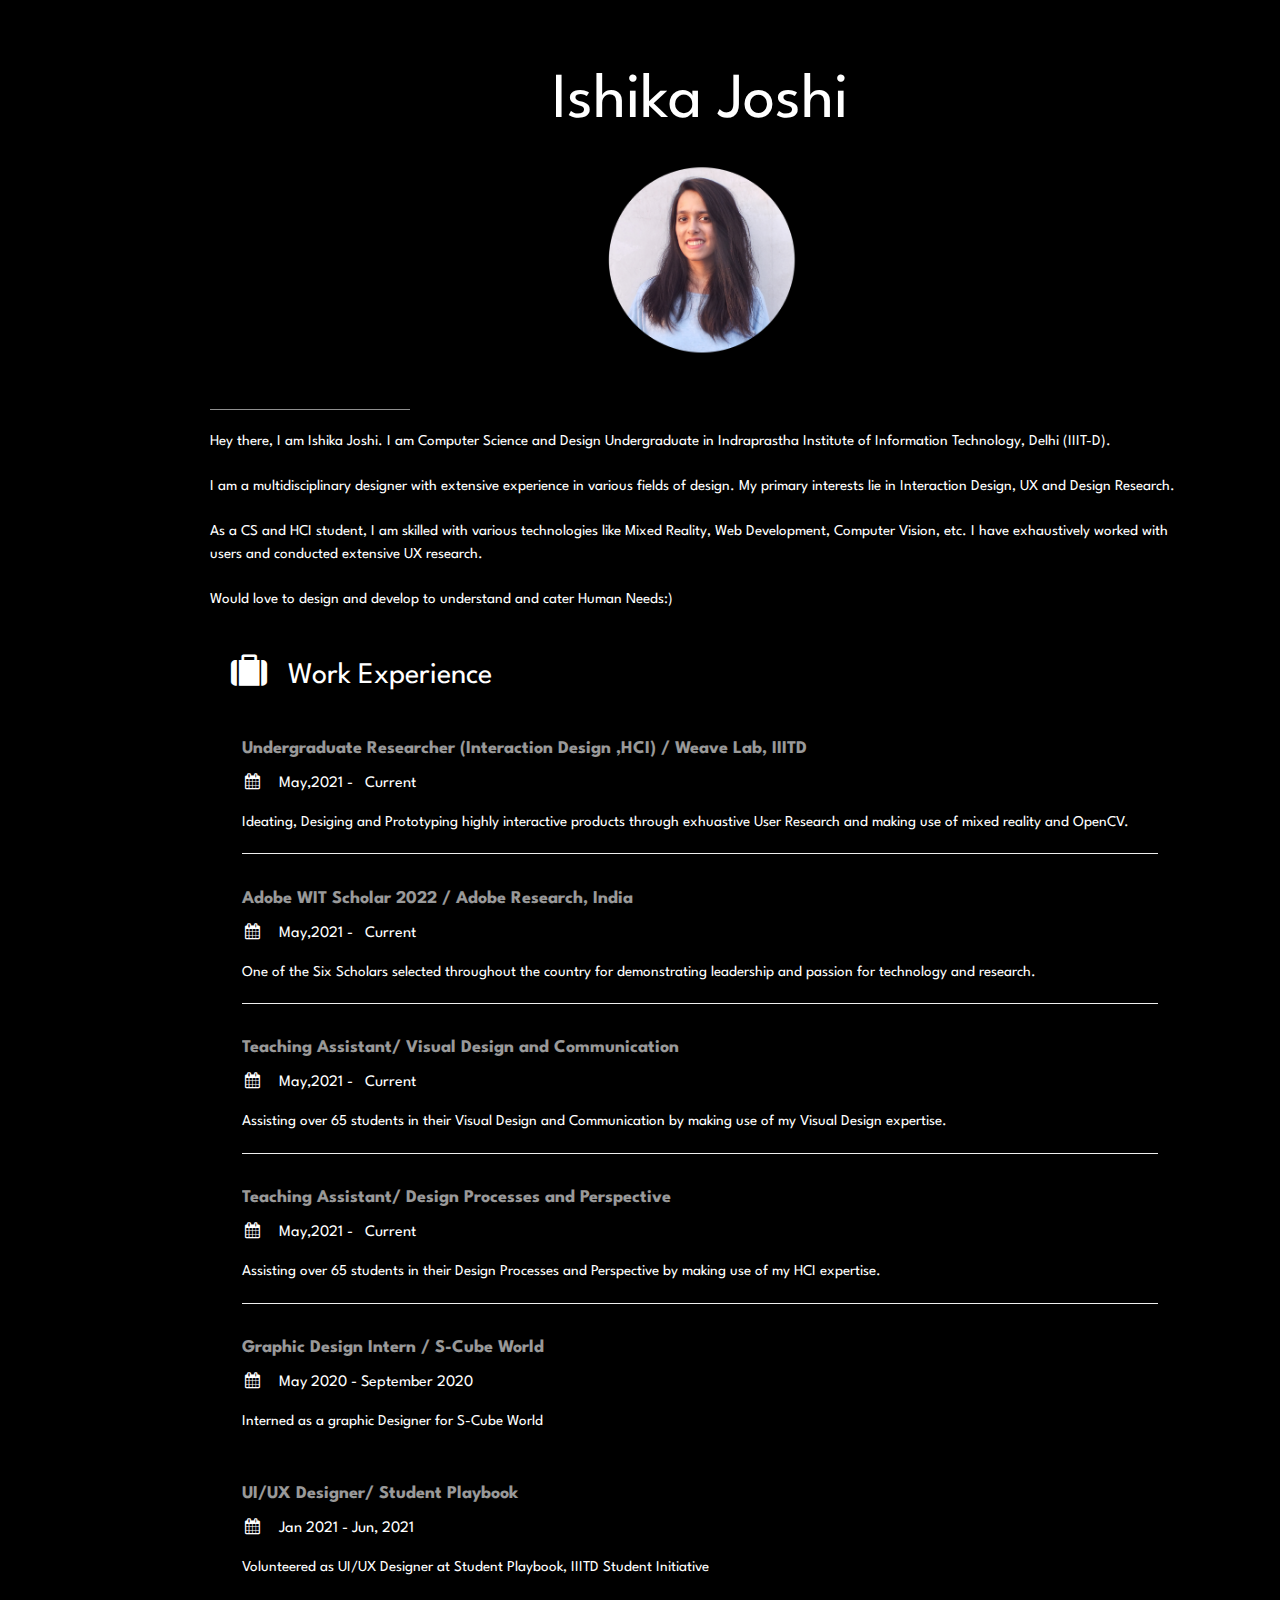
<file: ABOUT ME/index.html>
<!DOCTYPE html>
<html>
<title>Ishika Joshi</title>
<meta charset="UTF-8">
<meta name="viewport" content="width=device-width, initial-scale=1">
<link rel="stylesheet" href="https://www.w3schools.com/w3css/4/w3.css">
<link rel="stylesheet" href="https://fonts.googleapis.com/css?family=Montserrat">
<link href="https://fonts.googleapis.com/css2?family=Spartan:wght@300&display=swap" rel="stylesheet">
<link rel="stylesheet" href="https://cdnjs.cloudflare.com/ajax/libs/font-awesome/4.7.0/css/font-awesome.min.css">
<style>
body, h1,h2,h3,h4,h5,h6 {font-family: "Spartan", sans-serif}
.w3-row-padding img {margin-bottom: 12px}
/* Set the width of the sidebar to 120px */
.w3-sidebar {width: 120px;background: #222;}
/* Add a left margin to the "page content" that matches the width of the sidebar (120px) */
#main {margin-left: 120px}
/* Remove margins from "page content" on small screens */
@media only screen and (max-width: 600px) {#main {margin-left: 0}}
</style>
<body class="w3-black">

<!-- Icon Bar (Sidebar - hidden on small screens) -->


<!-- Page Content -->
<div class="w3-padding-large" id="main">
  <!-- Header/Home -->
  <header class="w3-container w3-padding-32 w3-center w3-black" id="home">
    <h1 class="w3-jumbo"><span class="w3-hide-small"></span> Ishika Joshi</h1>
    <img src="imgs/meh.png" alt="boy" class="w3-image" width="200" height="200">
  </header>

  <!-- About Section -->
  <div class="w3-content w3-justify w3-text-white w3-padding-62" id="about">
    <!-- <h2 class="w3-text-light-white" style="font-weight: bold;">My Name</h2> -->
    <hr style="width:200px" class="w3-opacity">
    <p style="text-align: left;">
      Hey there, I am Ishika Joshi. I am Computer Science and Design Undergraduate in Indraprastha Institute of Information Technology, Delhi (IIIT-D).<br><br> I am a multidisciplinary designer with extensive experience in various fields of design. My primary interests lie in Interaction Design, UX and Design Research. 
<br> <br> As a CS and HCI student, I am skilled with various technologies like Mixed Reality, Web Development, Computer Vision, etc. I have exhaustively worked with users and conducted extensive UX research.
<br> <br> Would love to design and develop to understand and cater Human Needs:)

    </p>

    <div class="w3-container w3-card w3-black w3-margin-bottom">
      <h2 class="w3-text-white w3-padding-16"><i class="fa fa-suitcase fa-fw w3-margin-right w3-xxlarge w3-text-"></i>Work Experience</h2>
      <div class="w3-container">
        <h5 class="w3-opacity"><b>Undergraduate Researcher (Interaction Design ,HCI) / Weave Lab, IIITD</b></h5>
        <h6 class="w3-text-"><i class="fa fa-calendar fa-fw w3-margin-right"></i>May,2021 - <span class="w3-tag w3- w3-round">Current</span></h6>
        <p>Ideating, Desiging and Prototyping highly interactive products through exhuastive User Research and making use of mixed reality and OpenCV. </p>
        <hr>
      </div>

      <div class="w3-container">
        <h5 class="w3-opacity"><b>Adobe WIT Scholar 2022 / Adobe Research, India</b></h5>
        <h6 class="w3-text-"><i class="fa fa-calendar fa-fw w3-margin-right"></i>May,2021 - <span class="w3-tag w3- w3-round">Current</span></h6>
        <p>One of the Six Scholars selected throughout the country for demonstrating leadership and passion for technology and research. </p>
        <hr>
      </div>

      <div class="w3-container">
        <h5 class="w3-opacity"><b>Teaching Assistant/ Visual Design and Communication</b></h5>
        <h6 class="w3-text-"><i class="fa fa-calendar fa-fw w3-margin-right"></i>May,2021 - <span class="w3-tag w3- w3-round">Current</span></h6>
        <p>Assisting over 65 students in their Visual Design and Communication by making use of my Visual Design expertise.</p>
        <hr>
      </div>

      <div class="w3-container">
        <h5 class="w3-opacity"><b>Teaching Assistant/ Design Processes and Perspective</b></h5>
        <h6 class="w3-text-"><i class="fa fa-calendar fa-fw w3-margin-right"></i>May,2021 - <span class="w3-tag w3- w3-round">Current</span></h6>
        <p>Assisting over 65 students in their Design Processes and Perspective by making use of my HCI expertise.</p>
        <hr>
      </div>
      <div class="w3-container">
        <h5 class="w3-opacity"><b>Graphic Design Intern / S-Cube World</b></h5>
        <h6 class="w3-text-"><i class="fa fa-calendar fa-fw w3-margin-right"></i>May 2020 - September 2020</h6>
        <p>Interned as a graphic Designer for S-Cube World  </p><br>
      </div>
      <div class="w3-container">
        <h5 class="w3-opacity"><b>UI/UX Designer/ Student Playbook</b></h5>
        <h6 class="w3-text-"><i class="fa fa-calendar fa-fw w3-margin-right"></i>Jan 2021 - Jun, 2021</h6>
        <p>Volunteered as UI/UX Designer at Student Playbook, IIITD Student Initiative  </p><br>
      </div>
    </div>
    <!-- <h2 class="w3-text-light-grey" style="padding: 20px;" id="photos">My Projects</h2> -->

  
    
    <!-- Grid for pricing tables -->
    
    <!-- End photo grid -->
    </div>
  <!-- End Portfolio Section -->
  </div>

  <!-- Contact Section -->

    <!-- <div class="w3-section">
      <p><i class="fa fa-map-marker fa-fw w3-text-white w3-xxlarge w3-margin-right"></i> Chicago, US</p>
      <p><i class="fa fa-phone fa-fw w3-text-white w3-xxlarge w3-margin-right"></i> Phone: +00 151515</p>
      <p><i class="fa fa-envelope fa-fw w3-text-white w3-xxlarge w3-margin-right"> </i> Email: mail@mail.com</p>
    </div><br>
    <p>Let's get in touch. Send me a message:</p>

    <form action="/action_page.php" target="_blank">
      <p><input class="w3-input w3-padding-16" type="text" placeholder="Name" required name="Name"></p>
      <p><input class="w3-input w3-padding-16" type="text" placeholder="Email" required name="Email"></p>
      <p><input class="w3-input w3-padding-16" type="text" placeholder="Subject" required name="Subject"></p>
      <p><input class="w3-input w3-padding-16" type="text" placeholder="Message" required name="Message"></p>
      <p>
        <button class="w3-button w3-light-grey w3-padding-large" type="submit">
          <i class="fa fa-paper-plane"></i> SEND MESSAGE
        </button>
      </p>
    </form> -->
  <!-- End Contact Section -->
  </div>
  
    <!-- Footer -->
  <!-- <footer class="w3-content w3-padding-20 w3-text-grey w3-xxlarge">
    <a href="https://github.com/sinchlairr"><i class="fa fa-github w3-hover-opacity" style="padding: 7%;"></i></a>
    <a href="https://twitter.com/ishikaajoshii"></a><i class="fa fa-twitter w3-hover-opacity" style="padding: 7%;"></i></a>
    <a href="https://www.behance.net/ishikajoshi"><i class="fa fa-behance w3-hover-opacity" style="padding: 7%;"></i></a>
    <a href="https://www.linkedin.com/in/ishika-joshi-0966441a5/"><i class="fa fa-linkedin w3-hover-opacity" style="padding: 7%;"></i></a>

  </footer> -->

<!-- END PAGE CONTENT -->
</div>

</body>
</html>
</file>
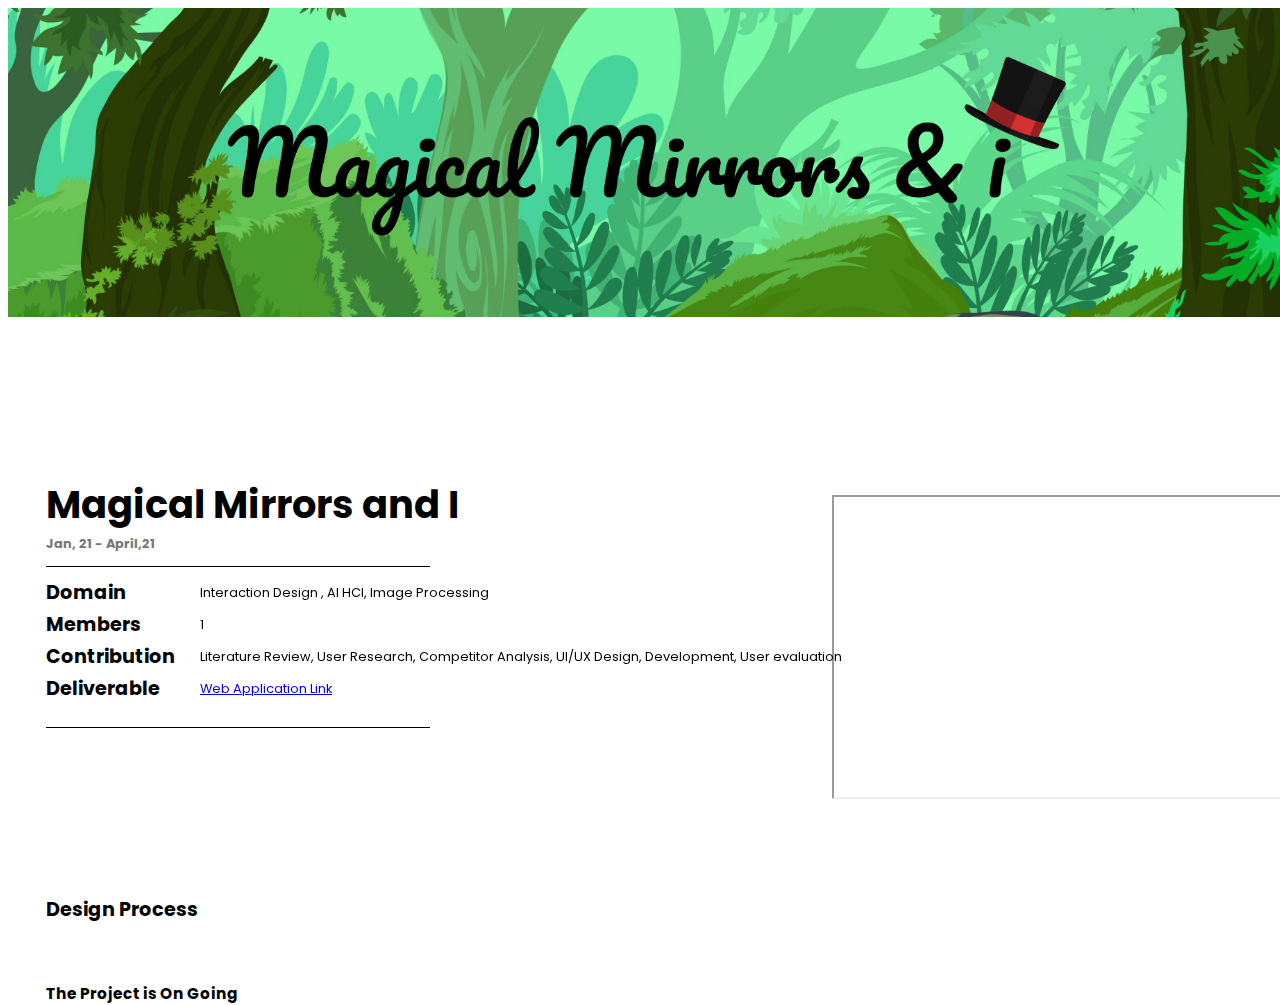
<file: Projects/MAGIC_MIRROR/index.html>
<html lang="en">
<head>
    <meta charset="UTF-8">
    <meta http-equiv="X-UA-Compatible" content="IE=edge">
    <meta name="viewport" content="width=device-width, initial-scale=1.0">
    <title>Magic Mirrors</title>
    <link rel="preconnect" href="https://fonts.googleapis.com">
<link rel="preconnect" href="https://fonts.gstatic.com" crossorigin>
<link href="https://fonts.googleapis.com/css2?family=Poppins&display=swap" rel="stylesheet">
<link href="style.css" rel="stylesheet">
</head>
<body>
    <!-- <iframe src="https://drive.google.com/file/d/1bOdpRmPUJQHHxeoO-5lhggBbtb-nl3Y8/preview" style="position: absolute; left: 65vw; top: 55vh;" width="500vw" height="300vh" allow="autoplay"></iframe> -->
    <!-- <h1>Tsuru</h1> -->
    <!-- <iframe src="https://drive.google.com/file/d/1FhL5YHPdWp3syFHi3fYnr3_jBB4VttV7/preview"style="position: absolute; left: 65vw; top: 55vh;" width="500vw" height="300vh"  allow="autoplay"></iframe> -->
    
    <iframe src="https://drive.google.com/file/d/14QSGwHkGYvkSJObRPqwBne6u4ddVERKq/preview" style="position: absolute; left: 65vw; top: 55vh;" width="500vw" height="300vh"  allow="autoplay"></iframe>
    
    <img style="width: 100vw;" src="head.png">
    <div id="content">
    <h1 style="padding-left: 3vw; font-size: 3vw; color: rgb(0, 0, 0);">Magical Mirrors and I</h1>
    <h5 style="padding-left: 3vw; font-size: 1vw; color: rgb(119, 119, 119); position: absolute; top: 5vw;">Jan, 21 - April,21</h5>

    <!-- <iframe width="500vw" height="300vh" style="position: absolute; left: 65vw; top: 5vh;"
     src="https://www.youtube.com/embed/RmjOgI3G_0Q" title="YouTube video player" frameborder="0" allow="accelerometer; autoplay; clipboard-write; encrypted-media; gyroscope; picture-in-picture" allowfullscreen></iframe> -->
    <!-- <hr style="padding-left: 3vw;"> -->
    <hr style="height:1px;border-width:0;color:rgb(0, 0, 0);background-color:rgb(0, 0, 0); width: 30vw; position: absolute; left: 3vw;">
    <h5 style="padding-left: 3vw; font-size: 1.5vw; color: rgb(0, 0, 0); position: absolute; top: 7.5vw;">Domain</h5>
    <p style="padding-left: 15vw; font-size: 1vw; color: rgb(0, 0, 0); position: absolute; top: 9.5vw; width: 50vw;"> Interaction Design , AI HCI, Image Processing</p>
    <h5 style="padding-left: 3vw; font-size: 1.5vw; color: rgb(0, 0, 0); position: absolute; top: 10vw;">Members</h5>
    <p style="padding-left: 15vw; font-size: 1vw; color: rgb(0, 0, 0); position: absolute; top: 12vw; width: 50vw;"> 1 </p>
    <h5 style="padding-left: 3vw; font-size: 1.5vw; color: rgb(0, 0, 0); position: absolute; top: 12.5vw;">Contribution</h5>
    <p style="padding-left: 15vw; font-size: 1vw; color: rgb(0, 0, 0); position: absolute; top: 14.5vw; width: 60vw;"> Literature Review, User Research, Competitor Analysis, UI/UX Design, Development, User evaluation </p>
    <h5 style="padding-left: 3vw; font-size: 1.5vw; color: rgb(0, 0, 0); position: absolute; top: 15vw;">Deliverable</h5>
    <p style="padding-left: 15vw; font-size: 1vw; color: rgb(0, 0, 0); position: absolute; top: 17vw; width: 50vw;"> <a href="https://sinchlairr.github.io/Magic_Mirrors_Application/">Web Application Link</a> </p>
    <hr style="height:1px;border-width:0;color:rgb(0, 0, 0);background-color:rgb(0, 0, 0); width: 30vw; position: absolute; left: 3vw; top: 21vw;">

    <h1 style="padding-left: 3vw; font-size: 1.5vw; color: rgb(0, 0, 0); position: absolute; top: 48vh; width: 50vw;">Design Process</h1>
    <h1 style="margin-bottom: 2vw; padding-left: 3vw; font-size: 1.2vw; color: rgb(0, 0, 0); position: absolute; top: 58vh; width: 50vw;">The Project is On Going</h1>

    <!-- <img style="padding-left: 25vw; font-size: 1.5vw;position: absolute; top: 58vh; width: 50vw;" src="imgs/pr_img.png"> -->
    <!-- <embed style="padding-left: 3vw; font-size: 1.5vw; color: rgb(253, 253, 253); position: absolute; top: 58vh; width: 50vw;" frameBorder="0" height="1500px" -->
    <!-- scrolling="auto" src="imgs/process.pdf" /> -->
    </div>


    
</body>
</html>
</file>
<file: Projects/MAGIC_MIRROR/style.css>
body{
    background-color: rgb(255, 255, 255);
    font-family: 'Poppins', sans-serif;
    overflow-x: hidden;
    
}


#content{
    position: absolute;
    top: 50vh;;
}
</file>
